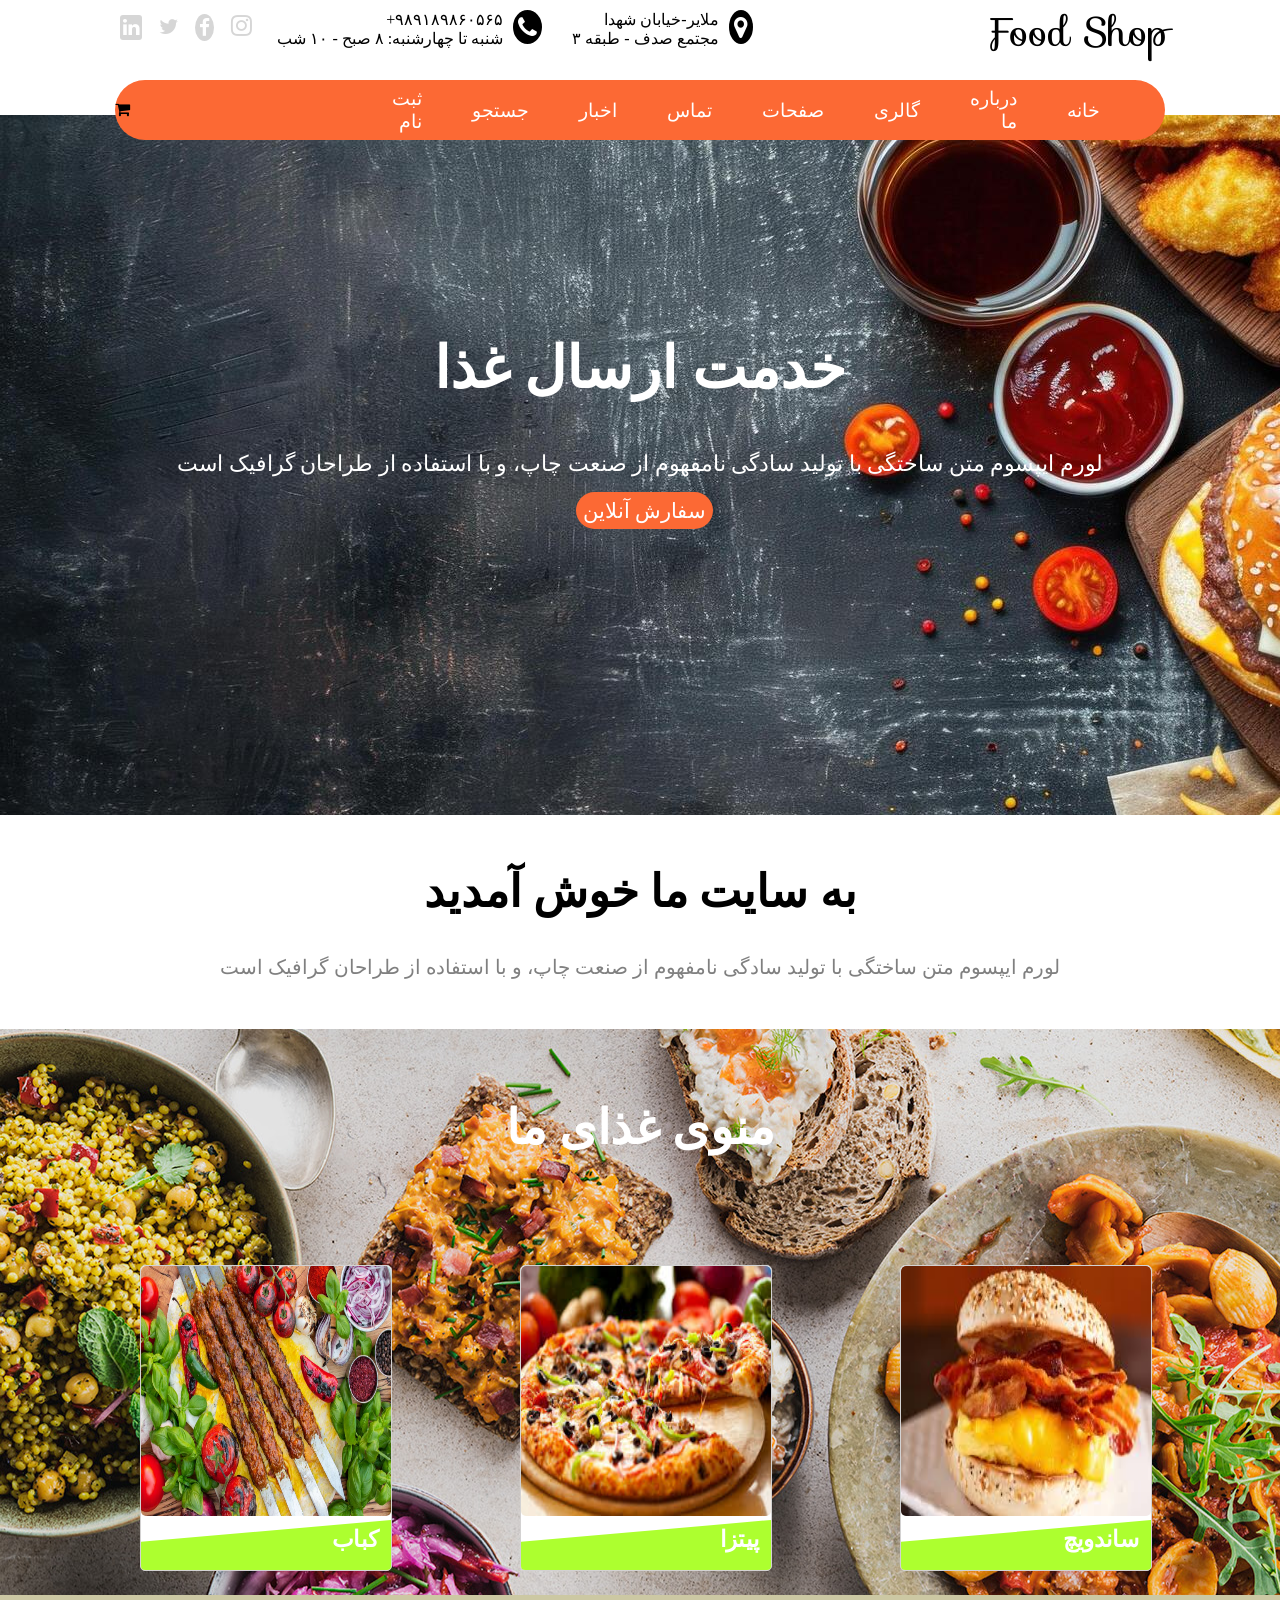
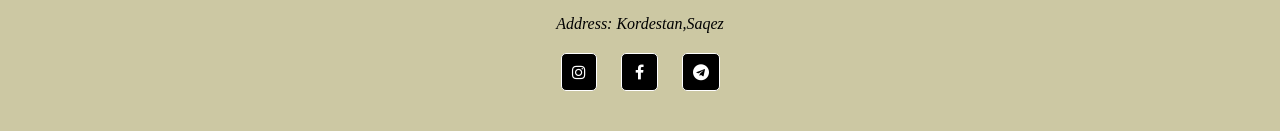
<file: exercise7/index.html>
<!DOCTYPE html>
<html lang="fa">

<head>
    <meta charset="UTF-8">
    <meta http-equiv="X-UA-Compatible" content="IE=edge">
    <meta name="viewport" content="width=device-width, initial-scale=1.0">
    <meta name="description" content="This page is about cookies for healthy bodies">
    <meta name="keyword" content="cookie, snacks, bars, health, nutrition, protein, energy bar">
    <meta name="author" content="shadi kakeie">

    <!--add icon with two sizes-->
    <!-- <link rel="icon" href="images/icons/cicon32.png" sizes="32*32">
    <link rel="icon" href="images/icons/cicon64.png" sizes="64*64"> -->

    <link rel="stylesheet" href="pages/css/page.css">
    <link rel="stylesheet" href="https://cdnjs.cloudflare.com/ajax/libs/font-awesome/4.7.0/css/font-awesome.min.css">
    <link rel="stylesheet" href="https://fonts.googleapis.com/css?family=Sofia">
    <link rel="import" href="product.html">

    <title>Food Shop</title>
</head>

<body onscroll="fixmenu()">
    <header>
        <!-- top menu -->
        <div class="container-fluid">
            <div class="social">
                <span>
                    <i class="fa fa-linkedin"></i>
                    <i class="fa fa-twitter"></i>
                    <i class="fa fa-facebook"></i>
                    <i class="fa fa-instagram"></i>
                </span>
            </div>

            <div class="info-middle">
                <div class="phone" dir="rtl">
                    <div><i class="fa fa-phone"></i></div>
                    <div>
                        ۹۸۹۱۸۹۸۶۰۵۶۵+ <br />
                        شنبه تا چهارشنبه: ۸ صبح - ۱۰ شب
                    </div>

                </div>
                <div class="add-info" dir="rtl">
                    <div><i class="fa fa-map-marker"></i></div>
                    <div>ملایر-خیابان شهدا <br />
                        مجتمع صدف - طبقه ۳</div>
                </div>
            </div>

            <div class="logo">
                <a href="../html/index.html">Food Shop</a>
            </div>

        </div>
        <!-- end top menu -->

    </header>
    <!-- navbar menu -->
     
    <div class="menu" dir="rtl" id="menu">
        <div class="right-items">
            <nav class="item-nav">
                <ul>
                    <li><a href="#" class="nav-hover">خانه</a></li>
                    <li><a href="#" class="nav-hover">درباره ما</a></li>
                    <li><a href="food.html" class="nav-hover">گالری</a></li>
                    <li><a href="#" class="nav-hover">صفحات</a></li>
                    <li><a href="#" class="nav-hover">تماس</a></li>
                    <li><a href="#" class="nav-hover">اخبار</a></li>
                    <li><a href="search.html" class="nav-hover">جستجو</a></li>
                    <li><a href="register.html" class="nav-hover">ثبت نام</a></li>
                </ul>
            </nav>
        </div>
        <div class="shopping" dir="ltr">
            <i class="fa fa-shopping-cart"></i>
        </div>
    </div>
    <!-- end navbar menu -->
    <section class="main">

        <div class="banner">
            <!--start div up on image-->
            <div class="onImage">
                <h1>خدمت ارسال غذا</h1>
                <p>لورم ایپسوم متن ساختگی با تولید سادگی نامفهوم از صنعت چاپ، و با استفاده از طراحان گرافیک است</p>
                <a href="pages/html/foodlist.html" class="btn">سفارش آنلاین</a>
            </div>
            <!--End div up on image-->
        </div>
    </section>

    <section class="welcome">
        <h2>به سایت ما خوش آمدید</h2>
        <p>لورم ایپسوم متن ساختگی با تولید سادگی نامفهوم از صنعت چاپ، و با استفاده از طراحان گرافیک است</p>
    </section>
    <section class="products" dir="rtl">
        <div class="discount-products">
            <h2>منوی غذای ما</h2>
        </div>
        <div class="food-products" id="food-products">
        </div>

    </section>

    <!-- footer -->
    <footer>
        <address>
            Address: Kordestan,Saqez
        </address>
        <span>
            <i class="fa fa-instagram"></i>
            <i class="fa fa-facebook"></i>
            <i class="fa fa-telegram"></i>
        </span>
    </footer>
    <!-- end footer -->
    <script src="pages/js/page.js"></script>
</body>

</html>
</file>
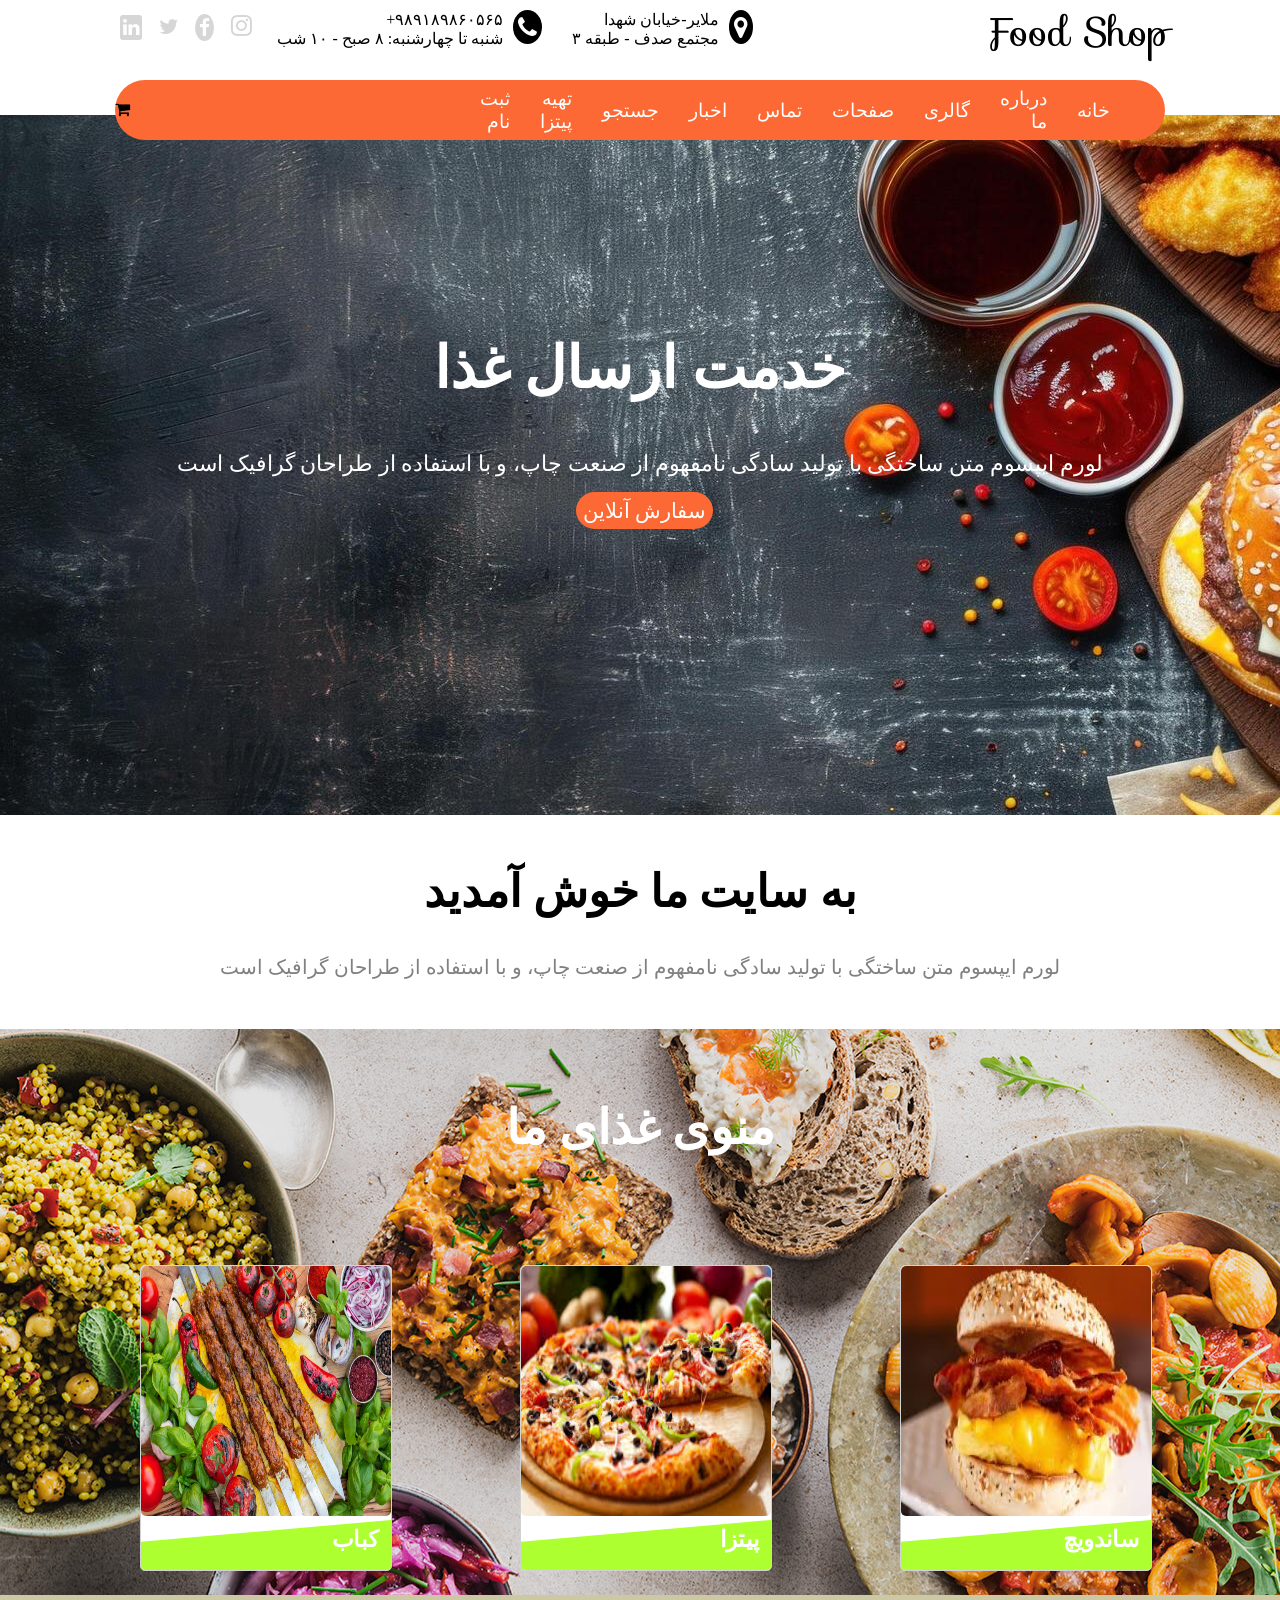
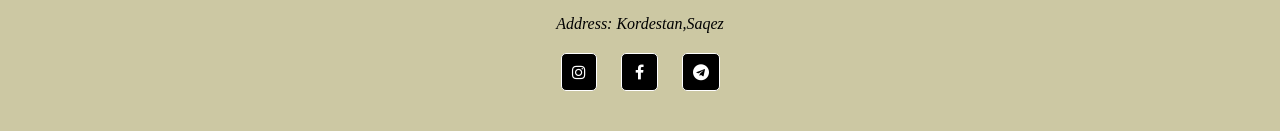
<file: exercise8/index.html>
<!DOCTYPE html>
<html lang="fa">

<head>
    <meta charset="UTF-8">
    <meta http-equiv="X-UA-Compatible" content="IE=edge">
    <meta name="viewport" content="width=device-width, initial-scale=1.0">
    <meta name="description" content="This page is about cookies for healthy bodies">
    <meta name="keyword" content="cookie, snacks, bars, health, nutrition, protein, energy bar">
    <meta name="author" content="shadi kakeie">

    <!--add icon with two sizes-->
    <!-- <link rel="icon" href="images/icons/cicon32.png" sizes="32*32">
    <link rel="icon" href="images/icons/cicon64.png" sizes="64*64"> -->

    <link rel="stylesheet" href="pages/css/page.css">
    <link rel="stylesheet" href="https://cdnjs.cloudflare.com/ajax/libs/font-awesome/4.7.0/css/font-awesome.min.css">
    <link rel="stylesheet" href="https://fonts.googleapis.com/css?family=Sofia">
    <link rel="import" href="product.html">

    <title>Food Shop</title>
</head>

<body onscroll="fixmenu()">
    <header>
        <!-- top menu -->
        <div class="container-fluid">
            <div class="social">
                <span>
                    <i class="fa fa-linkedin"></i>
                    <i class="fa fa-twitter"></i>
                    <i class="fa fa-facebook"></i>
                    <i class="fa fa-instagram"></i>
                </span>
            </div>

            <div class="info-middle">
                <div class="phone" dir="rtl">
                    <div><i class="fa fa-phone"></i></div>
                    <div>
                        ۹۸۹۱۸۹۸۶۰۵۶۵+ <br />
                        شنبه تا چهارشنبه: ۸ صبح - ۱۰ شب
                    </div>

                </div>
                <div class="add-info" dir="rtl">
                    <div><i class="fa fa-map-marker"></i></div>
                    <div>ملایر-خیابان شهدا <br />
                        مجتمع صدف - طبقه ۳</div>
                </div>
            </div>

            <div class="logo">
                <a href="../html/index.html">Food Shop</a>
            </div>

        </div>
        <!-- end top menu -->

    </header>
    <!-- navbar menu -->
     
    <div class="menu" dir="rtl" id="menu">
        <div class="right-items">
            <nav class="item-nav">
                <ul>
                    <li><a href="#" class="nav-hover">خانه</a></li>
                    <li><a href="#" class="nav-hover">درباره ما</a></li>
                    <li><a href="food.html" class="nav-hover">گالری</a></li>
                    <li><a href="#" class="nav-hover">صفحات</a></li>
                    <li><a href="#" class="nav-hover">تماس</a></li>
                    <li><a href="#" class="nav-hover">اخبار</a></li>
                    <li><a href="search.html" class="nav-hover">جستجو</a></li>
                    <li><a href="createp.html" class="nav-hover">تهیه پیتزا</a></li>
                    <li><a href="register.html" class="nav-hover">ثبت نام</a></li>
                </ul>
            </nav>
        </div>
        <div class="shopping" dir="ltr">
            <i class="fa fa-shopping-cart"></i>
        </div>
    </div>
    <!-- end navbar menu -->
    <section class="main">

        <div class="banner">
            <!--start div up on image-->
            <div class="onImage">
                <h1>خدمت ارسال غذا</h1>
                <p>لورم ایپسوم متن ساختگی با تولید سادگی نامفهوم از صنعت چاپ، و با استفاده از طراحان گرافیک است</p>
                <a href="pages/html/foodlist.html" class="btn">سفارش آنلاین</a>
            </div>
            <!--End div up on image-->
        </div>
    </section>

    <section class="welcome">
        <h2>به سایت ما خوش آمدید</h2>
        <p>لورم ایپسوم متن ساختگی با تولید سادگی نامفهوم از صنعت چاپ، و با استفاده از طراحان گرافیک است</p>
    </section>
    <section class="products" dir="rtl">
        <div class="discount-products">
            <h2>منوی غذای ما</h2>
        </div>
        <div class="food-products" id="food-products">
        </div>

    </section>

    <!-- footer -->
    <footer>
        <address>
            Address: Kordestan,Saqez
        </address>
        <span>
            <i class="fa fa-instagram"></i>
            <i class="fa fa-facebook"></i>
            <i class="fa fa-telegram"></i>
        </span>
    </footer>
    <!-- end footer -->
    <script src="pages/js/page.js"></script>
</body>

</html>
</file>
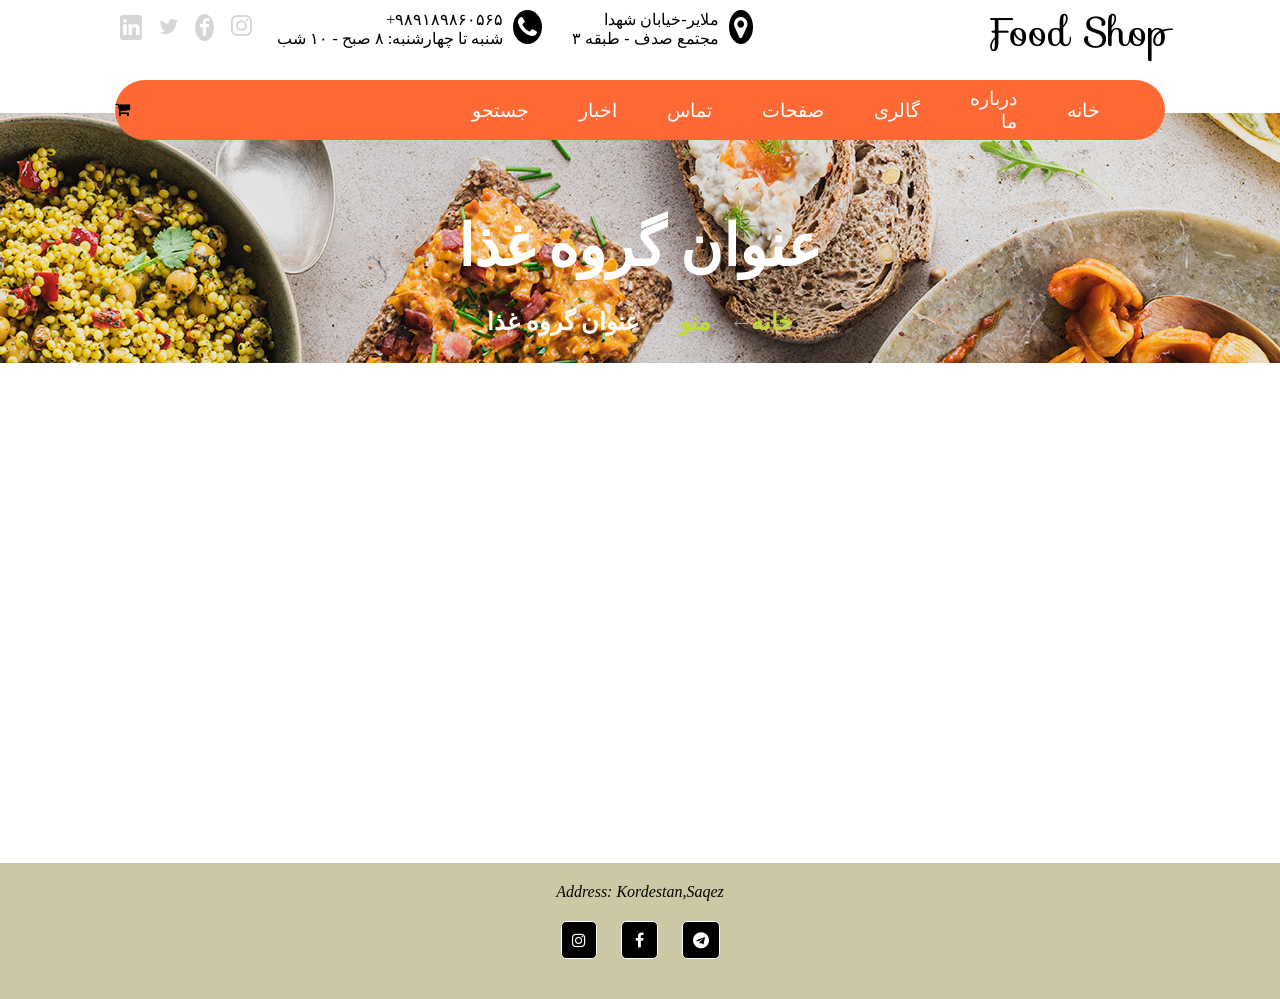
<file: exercise7/food.html>
<!DOCTYPE html>
<html lang="fa">

<head>
    <meta charset="UTF-8">
    <meta http-equiv="X-UA-Compatible" content="IE=edge">
    <meta name="viewport" content="width=device-width, initial-scale=1.0">
    <meta name="description" content="This page is about cookies for healthy bodies">
    <meta name="keyword" content="cookie, snacks, bars, health, nutrition, protein, energy bar">
    <meta name="author" content="shadi kakeie">

    <!--add icon with two sizes-->
    <!-- <link rel="icon" href="images/icons/cicon32.png" sizes="32*32">
    <link rel="icon" href="images/icons/cicon64.png" sizes="64*64"> -->

    <link rel="stylesheet" href="pages/css/page.css">
    <link rel="stylesheet" href="https://cdnjs.cloudflare.com/ajax/libs/font-awesome/4.7.0/css/font-awesome.min.css">
    <link rel="stylesheet" href="https://fonts.googleapis.com/css?family=Sofia">
    <link rel="import" href="food.html">

    <title>Food Shop</title>
</head>

<body onscroll="fixmenu()">

    <header>
        <!-- top menu -->
        <div class="container-fluid">
            <div class="social">
                <span>
                    <i class="fa fa-linkedin"></i>
                    <i class="fa fa-twitter"></i>
                    <i class="fa fa-facebook"></i>
                    <i class="fa fa-instagram"></i>
                </span>
            </div>

            <div class="info-middle">
                <div class="phone" dir="rtl">
                    <div><i class="fa fa-phone"></i></div>
                    <div>
                        ۹۸۹۱۸۹۸۶۰۵۶۵+ <br />
                        شنبه تا چهارشنبه: ۸ صبح - ۱۰ شب
                    </div>

                </div>
                <div class="add-info" dir="rtl">
                    <div><i class="fa fa-map-marker"></i></div>
                    <div>ملایر-خیابان شهدا <br />
                        مجتمع صدف - طبقه ۳</div>
                </div>
            </div>

            <div class="logo">
                <a href="../html/index.html">Food Shop</a>
            </div>

        </div>
        <!-- end top menu -->

    </header>
    <!-- navbar menu -->
    <div class="menu" dir="rtl" id="menu">
        <div class="right-items">
            <nav class="item-nav">
                <ul>
                    <li><a href="index.html" class="nav-hover">خانه</a></li>
                    <li><a href="#" class="nav-hover">درباره ما</a></li>
                    <li><a href="#" class="nav-hover">گالری</a></li>
                    <li><a href="#" class="nav-hover">صفحات</a></li>
                    <li><a href="#" class="nav-hover">تماس</a></li>
                    <li><a href="#" class="nav-hover">اخبار</a></li>
                    <li><a href="search.html" class="nav-hover">جستجو</a></li>
                </ul>
            </nav>
        </div>
        <div class="shopping" dir="ltr">
            <span id="nums-cart"></span>
            <i class="fa fa-shopping-cart" id="shop-cart"></i>
        </div>
    </div>
    <!-- end navbar menu -->
    <section class="product-main">

        <div class="food-banner" id="food-banner" dir="rtl">
            <!--start div up on image-->
            <h1 class="food-group" id="food-group"> عنوان گروه غذا</h1>
            <ul class="breadcrumbs">
                <li>
                    <a href="index.html">خانه</a>
                </li>
                <li>
                    <a href="product.html">منو</a>
                </li>
                <li id="food_title2">
                    عنوان گروه غذا
                </li>
            </ul>

        </div>
    </section>
    <section id="content">
    </section>
    <!-- footer -->
    <footer>
        <address>
            Address: Kordestan,Saqez
        </address>
        <span>
            <i class="fa fa-instagram"></i>
            <i class="fa fa-facebook"></i>
            <i class="fa fa-telegram"></i>
        </span>
    </footer>
    <!-- end footer -->
    <script src="pages/js/page3.js"></script>
</body>

</html>
</file>
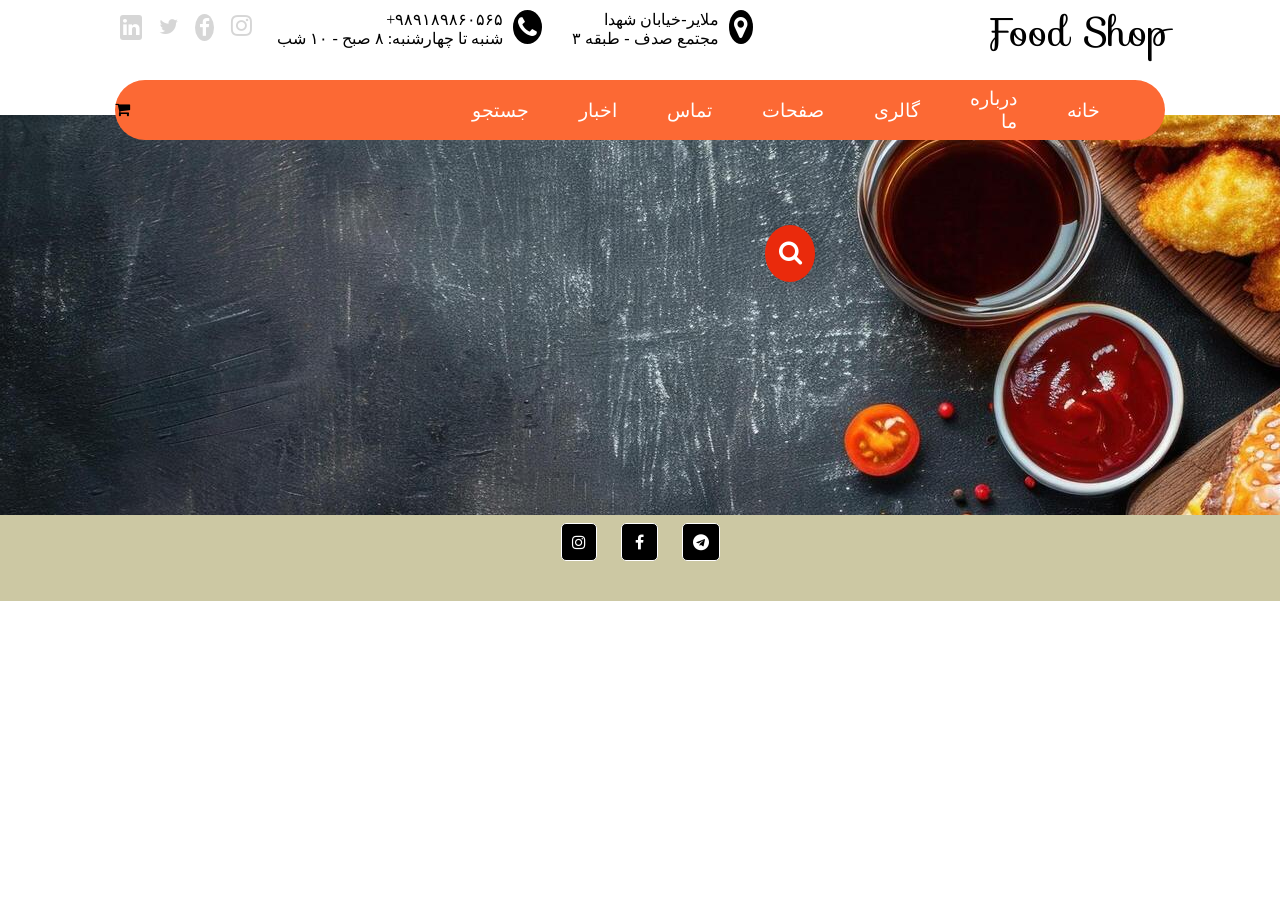
<file: exercise7/search.html>
<!DOCTYPE html>
<html lang="fa">

<head>
    <meta charset="UTF-8">
    <meta http-equiv="X-UA-Compatible" content="IE=edge">
    <meta name="viewport" content="width=device-width, initial-scale=1.0">
    <meta name="description" content="This page is about cookies for healthy bodies">
    <meta name="keyword" content="cookie, snacks, bars, health, nutrition, protein, energy bar">
    <meta name="author" content="shadi kakeie">

    <!--add icon with two sizes-->
    <!-- <link rel="icon" href="images/icons/cicon32.png" sizes="32*32">
    <link rel="icon" href="images/icons/cicon64.png" sizes="64*64"> -->

    <link rel="stylesheet" href="pages/css/page.css">
    <link rel="stylesheet" href="https://cdnjs.cloudflare.com/ajax/libs/font-awesome/4.7.0/css/font-awesome.min.css">
    <link rel="stylesheet" href="https://fonts.googleapis.com/css?family=Sofia">
    <link rel="import" href="index.html">

    <title>Food Shop</title>
</head>

<body onscroll="fixmenu()">
    <header>
        <!-- top menu -->
        <div class="container-fluid">
            <div class="social">
                <span>
                    <i class="fa fa-linkedin"></i>
                    <i class="fa fa-twitter"></i>
                    <i class="fa fa-facebook"></i>
                    <i class="fa fa-instagram"></i>
                </span>
            </div>

            <div class="info-middle">
                <div class="phone" dir="rtl">
                    <div><i class="fa fa-phone"></i></div>
                    <div>
                        ۹۸۹۱۸۹۸۶۰۵۶۵+ <br />
                        شنبه تا چهارشنبه: ۸ صبح - ۱۰ شب
                    </div>

                </div>
                <div class="add-info" dir="rtl">
                    <div><i class="fa fa-map-marker"></i></div>
                    <div>ملایر-خیابان شهدا <br />
                        مجتمع صدف - طبقه ۳</div>
                </div>
            </div>

            <div class="logo">
                <a href="../html/index.html">Food Shop</a>
            </div>

        </div>
        <!-- end top menu -->

    </header>
    <!-- navbar menu -->
    <div class="menu" dir="rtl" id="menu">
        <div class="right-items">
            <nav class="item-nav">
                <ul>
                    <li><a href="index.html" class="nav-hover">خانه</a></li>
                    <li><a href="#" class="nav-hover">درباره ما</a></li>
                    <li><a href="food.html" class="nav-hover">گالری</a></li>
                    <li><a href="#" class="nav-hover">صفحات</a></li>
                    <li><a href="#" class="nav-hover">تماس</a></li>
                    <li><a href="#" class="nav-hover">اخبار</a></li>
                    <li><a href="search.html" class="nav-hover">جستجو</a></li>
                </ul>
            </nav>
        </div>
        <div class="shopping" dir="ltr">
            <i class="fa fa-shopping-cart"></i>
        </div>
    </div>
    <!-- end navbar menu -->
    <section class="main-search" id="main-search1">

        <div class="search">
            <!-- <form action="#" id="form-1"> -->
                <input type="text" placeholder="غذای خود را جستجو کنید..." id="search-text">
            <!-- </form> -->

            <i class="fa fa-search" id="search1"></i>
            <i class="fa fa-times" id="search-del"></i>
        </div>

        <div class="search-result" id="search-res">
            <table id="search-table">
                <th id="search-sub" colspan="4">نتیجه جستجوی شما:</th>
                <tr>
                    <td id="search-pic"></td>
                    <td id="search-title"></td>
                    <td id="search-size"></td>
                    <td id="search-price"></td>
                </tr>
            </table>
        </div>
    </section>

    <!-- footer -->
    <footer>
        <address>
            Address: Kordestan,Saqez
        </address>
        <span>
            <i class="fa fa-instagram"></i>
            <i class="fa fa-facebook"></i>
            <i class="fa fa-telegram"></i>
        </span>
    </footer>
    <!-- end footer -->
    <script src="pages/js/page5.js"></script>
</body>

</html>
</file>
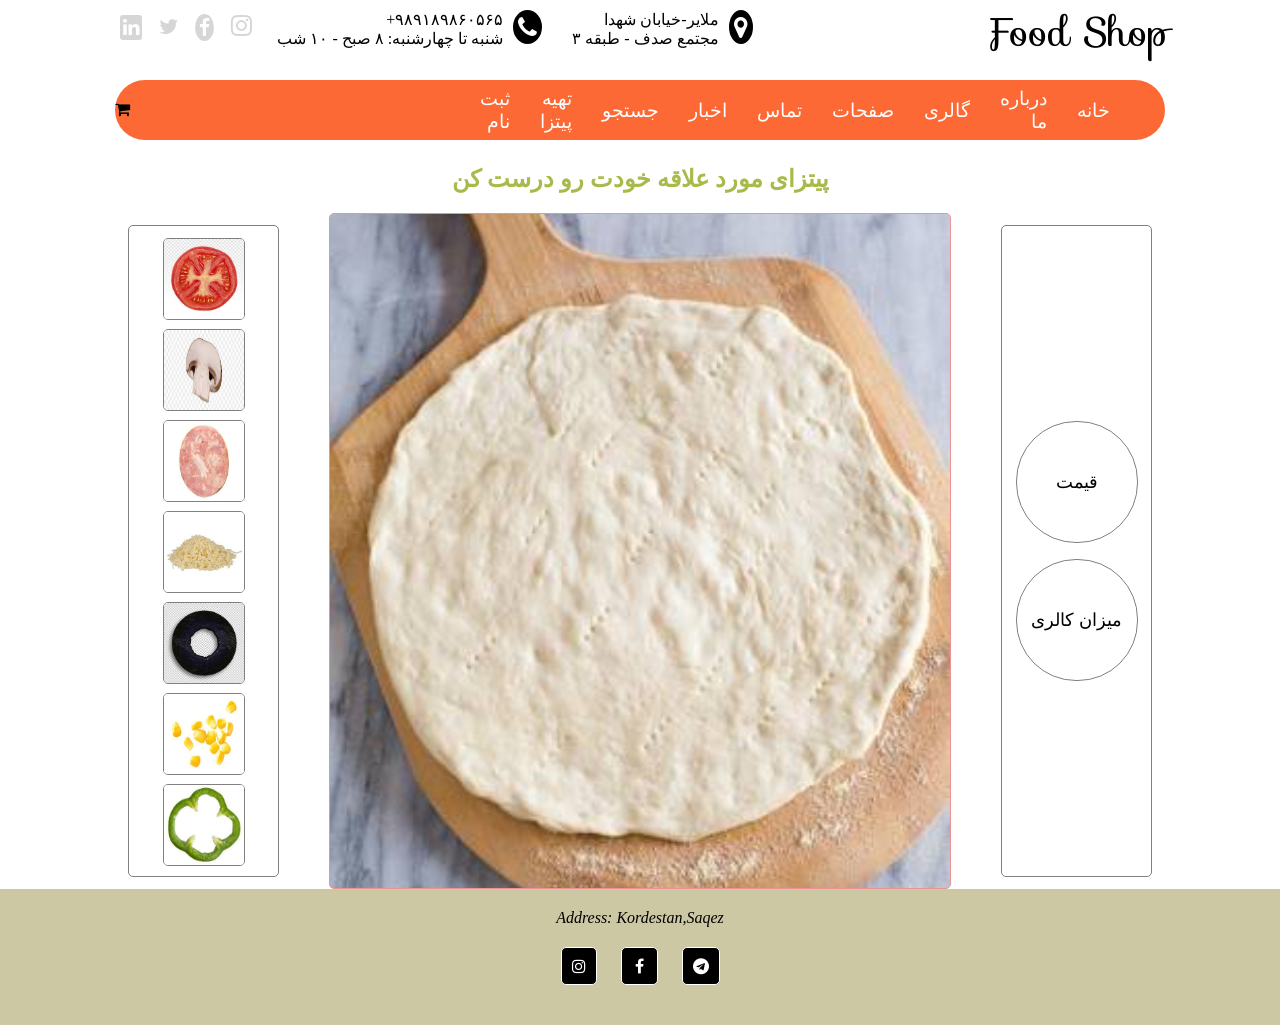
<file: exercise8/createp.html>
<!DOCTYPE html>
<html lang="fa">

<head>
    <meta charset="UTF-8">
    <meta http-equiv="X-UA-Compatible" content="IE=edge">
    <meta name="viewport" content="width=device-width, initial-scale=1.0">
    <meta name="description" content="This page is about cookies for healthy bodies">
    <meta name="keyword" content="cookie, snacks, bars, health, nutrition, protein, energy bar">
    <meta name="author" content="shadi kakeie">

    <!--add icon with two sizes-->
    <!-- <link rel="icon" href="images/icons/cicon32.png" sizes="32*32">
    <link rel="icon" href="images/icons/cicon64.png" sizes="64*64"> -->

    <link rel="stylesheet" href="pages/css/page.css">
    <link rel="stylesheet" href="https://cdnjs.cloudflare.com/ajax/libs/font-awesome/4.7.0/css/font-awesome.min.css">
    <link rel="stylesheet" href="https://fonts.googleapis.com/css?family=Sofia">
    <link rel="import" href="product.html">

    <title>Food Shop</title>
</head>

<body onscroll="fixmenu()">
    <header>
        <!-- top menu -->
        <div class="container-fluid">
            <div class="social">
                <span>
                    <i class="fa fa-linkedin"></i>
                    <i class="fa fa-twitter"></i>
                    <i class="fa fa-facebook"></i>
                    <i class="fa fa-instagram"></i>
                </span>
            </div>

            <div class="info-middle">
                <div class="phone" dir="rtl">
                    <div><i class="fa fa-phone"></i></div>
                    <div>
                        ۹۸۹۱۸۹۸۶۰۵۶۵+ <br />
                        شنبه تا چهارشنبه: ۸ صبح - ۱۰ شب
                    </div>

                </div>
                <div class="add-info" dir="rtl">
                    <div><i class="fa fa-map-marker"></i></div>
                    <div>ملایر-خیابان شهدا <br />
                        مجتمع صدف - طبقه ۳</div>
                </div>
            </div>

            <div class="logo">
                <a href="../html/index.html">Food Shop</a>
            </div>

        </div>
        <!-- end top menu -->

    </header>
    <!-- navbar menu -->

    <div class="menu" dir="rtl" id="menu">
        <div class="right-items">
            <nav class="item-nav">
                <ul>
                    <li><a href="#" class="nav-hover">خانه</a></li>
                    <li><a href="#" class="nav-hover">درباره ما</a></li>
                    <li><a href="food.html" class="nav-hover">گالری</a></li>
                    <li><a href="#" class="nav-hover">صفحات</a></li>
                    <li><a href="#" class="nav-hover">تماس</a></li>
                    <li><a href="#" class="nav-hover">اخبار</a></li>
                    <li><a href="search.html" class="nav-hover">جستجو</a></li>
                    <li><a href="createp.html" class="nav-hover">تهیه پیتزا</a></li>
                    <li><a href="register.html" class="nav-hover">ثبت نام</a></li>
                </ul>
            </nav>
        </div>
        <div class="shopping" dir="ltr">
            <i class="fa fa-shopping-cart"></i>
        </div>
    </div>
    <!-- end navbar menu -->
    <section class="create-title">        
        <h1>پیتزای مورد علاقه خودت رو درست کن </h1>
    </section>

    <section class="create-div" id="create-div">
        <!-- <div class="side-div"></div>
        <div id="center-div"></div>
        <div class="side-div"></div> -->
    </section>

    <!-- footer -->
    <footer>
        <address>
            Address: Kordestan,Saqez
        </address>
        <span>
            <i class="fa fa-instagram"></i>
            <i class="fa fa-facebook"></i>
            <i class="fa fa-telegram"></i>
        </span>
    </footer>
    <!-- end footer -->
    <script src="pages/js/page7.js"></script>
</body>

</html>
</file>
<file: exercise7/pages/css/page.css>
body {
    margin: 0;
}

.main {
    background-image: url("../../images/banner/banner.jpg");
    height: 700px;
    margin-top: 50px;
}

.container-fluid {
    height: 45px;
    display: flex;
    justify-content: space-between;
    padding: 10px;
    top: 0;
    right: 0;
    left: 0;

}

.social .fa {
    font-size: 1.2rem;
    margin-left: 10px;
    padding: 3px;
    color: white;

}

.social {
    margin-left: 100px;
}

.social .fa-linkedin {
    background-color: rgb(214, 214, 214);
    border-radius: 3px;
}

.social .fa-twitter {
    color: rgb(214, 214, 214);
    background-color: none;
    font-size: 1.3rem;

}

.social .fa-facebook {
    border-radius: 50%;
    padding: 4px;
    background-color: rgb(214, 214, 214);

}

.social .fa-instagram {
    color: rgb(214, 214, 214);
    background-color: none;
    font-size: 1.5rem;

}

.info-middle {
    display: flex;
    justify-content: space-between;
    gap: 20px;
    margin-left: -200px;
}

.info-middle .fa {
    margin: 0px 10px;
    color: white;
    font-size: 1.5rem;
    background-color: black;
    border-radius: 50%;
    padding: 5px;
}

.phone,
.add-info {
    display: flex;
    ;
}

.logo {
    display: inline-block;
    margin-top: -10px;
    margin-right: 100px;
}

.logo a {
    font-family: "Sofia", sans-serif;
    text-decoration: none;
    font-size: 2.5rem;
    color: black;
}

.breadcrumbs {
    display: -webkit-box;
    display: -ms-flexbox;
    display: flex;
    -webkit-box-pack: center;
    -ms-flex-pack: center;
    justify-content: center;
    -webkit-box-align: center;
    -ms-flex-align: center;
    align-items: center;

}

.breadcrumbs li {
    margin-left: 40px;
    color: #fff;
    list-style: none;
    font-size: 1.5rem;
    font-weight: bolder;
    margin-top: -20px;

}

.breadcrumbs li a {
    text-decoration: none;
    color: #bfdb39;
    position: relative;
}

.breadcrumbs li a::after {
    content: "\2190";
    position: absolute;
    right: 40px;
    top: 53%;
    left: 9px;
    display: inline-block;
    color: rgba(255, 255, 255, 0.5);
    transform: translateY(-50%);
}

.menu {
    display: flex;
    width: 82%;
    height: 60px;
    margin: 80px auto;
    background-color: rgb(252, 105, 52);
    border-radius: 50px;
    align-items: center;
    top: 0;
    right: 0;
    left: 0;
    position: fixed;
    z-index: 1;

}

.newMenu {
    transition: all 0.2s;
    width: 100%;
    margin: 0 auto;
    border-radius: 0;
}

.shopping {
    width: 400px;
    text-align: left;

}

.shopping .fa {
    color: black;
}

.item-nav ul {
    display: flex;
    height: 60px;
    align-items: center;
}

.right-items {
    justify-content: right;
    align-items: center;
}

.item-nav ul li {
    margin: 0px 25px;
    list-style: none;
}

.item-nav ul li a {
    text-decoration: none;
    font-size: 1.2rem;
    color: white;
}

.item-nav ul li a:hover {
    background-color: #c86934;
    padding: 7px;
}

.btn {
    border-radius: 50px;
    color: white;
    background-color: rgb(252, 105, 52);
    padding: 7px;
    font-size: 1.3rem;
    margin-left: 45%;
    text-decoration: none;

}

.onImage h1 {
    color: white;
    text-align: center;
    font-size: 3.6rem;
    padding-top: 220px;
}

.welcome {
    margin: 50px 0;

}

.welcome h2 {
    text-align: center;
    font-size: 45px;

}

.welcome p {
    margin: 0;
    padding: 0;
    color: gray;
    font-size: 20px;
    text-align: center;
}

.products {
    background-image: url("../../images/banner/banner3.jpg");
}

.products h2 {
    padding: 70px 0;
    color: white;
    text-align: center;
    font-size: 3rem;
    font-weight: 800;
}


.products .product {
    display: inline-block;
    border: 1px solid rgb(211, 210, 210);
    border-radius: 5px;
    margin-right: 10%
}

.products .product img {

    width: 250px;
    height: 250px;
    border-radius: 5px;
}

.product {
    background-color: white;
    margin-bottom: 20px;
    overflow: hidden;
}

.title {
    color: white;
    padding-right: 10px;
    padding-top: 5px;
    margin: 0;
    height: 45px;
    transform: rotate(5deg) scale(1.1);
    transform-origin: top right;
    transition: all 0.5s;
    cursor: pointer;

}

.under-img {
    background-color: greenyellow;
    transition: all 0.5s;
    transform: rotate(-5deg) scale(1.1);
    transform-origin: top right;


}

.onImage p {
    color: white;
    text-align: center;
    font-size: 1.4rem;
}

.food-products {
    overflow: auto;
}

.link {
    text-decoration: none;
    color: white;
}

.product-main {
    background-image: url("../../images/banner/banner4.jpg");
}

.food-group {

    color: white;
    text-align: center;
    font-size: 3.6rem;
    padding-top: 100px;

}

.food-list {
    border: 1px solid gray;
    border-radius: 7px;
    margin: 0 20px;
    margin-top: 20px;
    display: grid;
    grid-template-columns: repeat(2, 1fr);

}

.lists {
    margin: 30px 40px;
    border: 1px solid gray;
    border-radius: 8px;
    width: 500px;
    color: white;
    box-shadow: 5px 5px 5px white;
    background-color: rgba(57, 56, 57, 0.7);
    display: grid;
    grid-template-columns: repeat(2, 1fr);
    grid-template-rows: repeat(2, 1fr);
    padding: 10px;
    height: 90px;

}

#name {
    font-size: 22px;
    padding-top: 15px;
    font-weight: bolder;
    color: rgb(6, 6, 49);
}

#price {
    font-size: 20px;
    text-align: left;
}

#gradient {
    font-size: 18px;
    grid-column: 1/span 2;
    margin-top: -3px;
}

footer {
    background-color: rgb(204, 200, 163);
    color: black;
    text-align: center;
    padding: 20px 0;
}

footer .fa {
    margin: 20px 10px;
    border: 1px solid white;
    background-color: black;
    color: white;
    text-align: center;
    border-radius: 5px;
    padding: 10px;
}

footer .fa:hover {
    color: black;
    background-color: white;
    transition: 1s;
}

footer .fa-facebook {
    width: 15px;
}



.food-banner {
    background-image: url("../../images/banner/banner3.jpg");
    height: 250px;
    margin-top: 45px;
}

#content {
    height: 500px;
}

.div-out {
    height: 450px;
    display: flex;
    margin-top: 20px;


}

.div-right {
    width: 45%;
    margin-right: 20px;

}

.details {
    margin-left: 10px;
    width: 55%;
    color: #000;
    display: grid;
    grid-template-columns: repeat(2, 1fr);
    grid-template-rows: 50px 40px 10px 170px auto;
    padding: 10px;
    text-align: right;

}

#image-top {
    height: 70%;

}

#image-bottom {
    height: 30%;
}

#big-food {
    height: 100%;
}

#big-food img {
    margin-left: 24%;
    width: 300px;
    height: 315px;
    border-radius: 8px;
}

#div-foods {
    display: flex;
    justify-content: center;
    gap: 10px;
    height: 100%;
    margin-top: 10px;

}

.small-food {
    border: 1px solid rgb(168, 168, 168);
    border-radius: 8px;
    width: 85px;
    height: 85px;
}

.small-food img {
    border-radius: 8px;
    width: 100%;
    height: 100%;
}

.food-title {
    text-decoration: none;
}

#label-food {
    background-color: #e95d11;
    color: #fff;
    grid-column: 1/span 1;
    grid-row: 1/span 1;
    width: 65px;
    height: 30px;
    margin-left: 300px;
    text-align: center;
    padding: 5px;
    font-size: 20px;

}

#name-food {
    color: #000;
    font-size: 30px;
    font-weight: bolder;
    grid-column: 2/span 1;
    grid-row: 1/span 1;
    height: 40px;


}

#content-food {
    color: #000;
    font-size: 15px;
    grid-column: 2/span 1;
    grid-row: 2/span 1;
    height: 20px;
    margin-top: 2px;

}

#hr {
    grid-row: 3/span 1;
    grid-column: 1/ span 2;
    margin-top: 4px;
    border-top: 1px solid black;


}

#price-div {
    grid-column: 2/span 1;
    grid-row: 4/span1;
    height: max-content;
    display: flex;
    flex-direction: row-reverse;
    font-size: 20px;
    color: #e95d11;
    margin-top: 20px;

}

#primary-cost {
    width: 35%;
    display: flex;
    flex-direction: column;
    gap: 18px;

}

#new-cost {
    width: 35%;
    display: flex;
    flex-direction: column;
    gap: 18px;
}

#type-cost {
    width: 30%;
    display: flex;
    flex-direction: column;
    gap: 5px;
    color: #fff;
    direction: rtl;
}

#type-cost span {
    text-align: center;
    width: min-content;
    padding: 5px;
    border-radius: 50%;
    background-color: #e9a811;
    cursor: pointer;
}

ّ #bar1 p,
#bar2 p {
    margin-right: 9px;
}

.progress-bar {
    position: relative;
    color: #000000;
    width: 700px;
    height: 20px;
    border: 1px solid #000;
    border-radius: 9px;
    background-color: #fff;
    text-align: left;
    padding: 2px;
    margin-top: -15px;

}

#bar1 {
    grid-row: 5/span 1;
    grid-column: 1/span 2;

}

#bar2 {
    grid-row: 6/span 1;
    grid-column: 1/span 2;

}

.progress {
    position: absolute;
    top: 0;
    right: 0;
    left: 0;
    bottom: 0;
    background-color: #e9630f;
    height: 100%;
    border-radius: 9px;
    text-align: right;
    color: #fff;
    font-size: 15px;
}

#write-type {
    grid-row: 7/span 1;
    grid-column: 2/span 1;
    margin-top: 10px;
    margin-right: 18px;
    color: #e95d11;
    font-size: 18px;
}

#add-to-shop {
    grid-row: 8/span 1;
    grid-column: 1/span 1;
    background-color: #e9630f;
    height: 35px;
    width: 250px;
    margin-top: 20px;
    margin-left: 30px;
    color: #ffff;
    border: none;
    border-radius: 20px;
    font-size: 18px;
}

#plus-minus {
    display: flex;
    flex-direction: row;
    grid-row: 8/span 1;
    grid-column: 2/span 1;
    width: 160px;
    height: 30px;
    margin-top: 20px;
    margin-left: 100px;
    border: 1px solid #000;
    border-radius: 20px;
    color: #000;
    align-items: center;

}

#plus,
#minus,
#nums {
    height: 20px;
    width: 47px;
    border: none;
    margin-left: 5px;
    background-color: #fff;
}

#nums {
    margin-left: 0;
    text-align: center;
}

.hrr {
    width: 85%;
    margin-left: 160px;
}

#div-up {
    display: flex;
    flex-direction: row-reverse;
    margin-top: 100px;
    margin-right: 60px;
    margin-left: 170px;
    justify-content: space-between;
}

#span-left {
    text-decoration: none;
    font-size: 18px;
    margin-top: 7px;
}

#span-right {
    font-size: 25px;
    font-weight: bolder;
}

#div-1 {
    display: flex;
    flex-direction: column;
    direction: rtl;
}

.div-cart {
    display: flex;
    justify-content: space-around;
    margin-left: 200px;

}

#span-name,
#span-cost,
#span-count,
#span-sum,
#span-del {
    margin-top: 40px;
    font-size: 22px;
    margin-right: 20px;

}

#span-cost,
#span-count,
#span-sum,
#span-del {
    margin-right: 100px;
}

.span-image {
    width: 70px;
    height: 70px;
    margin-right: 20px;
    margin-top: 20px;
    border-radius: 7px;
}

#span-del {
    color: red;

}

#plus-minus1 {
    display: flex;
    flex-direction: row;
    grid-row: 8/span 1;
    grid-column: 2/span 1;
    width: 80px;
    height: 30px;
    margin-top: 40px;
    margin-right: 80px;
    border: 1px solid #000;
    border-radius: 20px;
    color: #000;
    align-items: center;

}

#plus1,
#minus1,
#nums1 {
    height: 20px;
    width: 18px;
    border: none;
    margin-right: 5px;
    background-color: #fff;
}

#nums1 {
    margin-left: 0;
    text-align: center;
}

#div-2 {
    justify-content: left;
    margin-top: 30px;
    margin-bottom: 50px;
}

#total-span {
    font-size: 25px;
}

#total-price {
    margin-left: 150px;
    margin-right: 10px;
    font-size: 25px;
}

.main-search {
    background-image: url("../../images/banner/banner.jpg");
    height: 400px;
    width: 100%;
    top: 50px;
    position: relative;

}

.search {
    position: absolute;
    display: flex;
    top: 40%;
    left: 50%;
    margin: -50px 0 0 -150px;
}

#search-del {
    visibility: hidden;
    color: red;
    text-align: center;
    font-size: 25px;
    padding-top: 15px;
    margin-left: 5px;
}

#search1 {
    background-color: #ea2a0c;
    color: #fff;
    border-radius: 100%;
    width: 50px;
    margin-left: -35px;
    text-align: center;
    font-size: 25px;
    padding-top: 15px;

}

#search-text {
    direction: rtl;
    padding: 15px;
    padding-right: 38px;
    font-size: 20px;
    border-radius: 25px;
    visibility: hidden;

}

.search-result {
    position: absolute;
    width: 90%;
    margin: 0 60px;
    margin-top: 250px;
    display: flex;
    flex-direction: column-reverse;
}

#search-res {
    visibility: hidden;
}

#search-sub {
    direction: rtl;
    text-align: right;
    padding: 5px;
}

#search-table {
    border: 1px solid white;
    border-radius: 5px;
    background-color: rgba(255, 255, 255, 0.5);
    padding: 5px;
    direction: rtl;
    font-size: 25px;

}

#search-title,
#search-size {
    padding-right: 100px;
}

.searchImg {
    width: 80px;
    height: 80px;
    border-radius: 8px;

}

.new-div {
    visibility: hidden;
    text-align: center;
    font-size: 35px;
    border: 1px solid white;
    border-radius: 5px;
    background-color: rgba(255, 255, 255, 0.5);
    margin-top: 50px;
    position: absolute;
    width: 90%;
    height: 100px;
    margin: 0 60px;
    margin-top: 250px;
    padding-top: 30px;

}

#form1 {
    display: block;
    position: relative;
    width: 350px;
    height: 350px;
    background-color: #9b4c4c;
    top: 25%;
    left: 40%;
    border-radius: 5px;
    /* For browsers that do not support gradients */
    background-color: rgba(207, 207, 207, 0);
    background-image: linear-gradient(to top, rgba(201, 201, 201, 0.8), rgba(255, 255, 255, 0));
    visibility: hidden;


}

#form-register {
    display: block;
    direction: rtl;
    position: absolute;
    width: 85%;
    margin: 0 15px;
    height: 300px;
    padding: 10px;
    border: 1px solid rgb(225, 225, 225);
    border-radius: 7px;
    background-color: #fff;
    font-size: 18px;

}

#form-register header {
    margin-bottom: 8px;
    font-size: 20px;
    font-weight: bolder;
}

#form-register label {
    display: inline-block;
    margin-top: 8px;
    /* margin-right: 5px; */

}

#form-register input[type=text],
input[type=tel] {
    display: block;
    margin-bottom: 6px;
    margin-top: 2px;
    width: 95%;
    border: 1px solid #ccc;
    border-radius: 7px;
    height: 25px;
    margin-right: 5px;

}

#form-register input[type=submit] {
    margin-top: 8px;
    margin-right: 5px;
    background-color: #e9e9e9;
    width: 96%;
    height: 30px;
    border-radius: 7px;
    border: 1px solid grey;
    font-size: 18px;

}

#open-close {
    border-radius: 20px;
    width: 40px;
    height: 40px;
    background-color: red;
    position: absolute;
    top: 86%;
    left: 45%;
    border: none;
    color: #fff;
    font-size: 18px;
    visibility: visible;

}

#span-error {
    position: absolute;
    color: #ea2a0c;
    top: 290px;
    left: 170px;
    right: 25px;
    font-size: 13px;
    font-weight: bold;
    direction: rtl;

}

@media screen and (max-width: 400px) {
    .container-fluid {
        height: 25px;
        padding: 5px 2px;
    }

    .container-fluid h1 a {
        font-size: 1rem;
        margin-left: 30px;
    }

    .container-fluid .fa,
    .container-fluid .space {
        font-size: 0.8rem;
        margin: 3px;
    }

    .menu {
        margin-top: 20px;
    }

    .menu .item-nav {
        display: flex;
        margin-left: 0;
        align-items: center;
        padding-bottom: -20px;
    }

    .menu .item-nav ul li {
        margin: 0px 10px;
        list-style: none;
        margin-top: 2px;
        margin-bottom: -10px;
    }

    .menu .item-nav ul li a {
        font-size: 1.2rem;
        position: none;
        padding-bottom: 0;
    }



    .discounts {
        margin: 0;
        margin-top: -20px;
    }

    .discounts h2 {
        font-size: 1.2rem;
    }

    .discounts .discount-product {
        display: grid;
        grid-template-columns: repeat(2, 1fr);
        grid-template-rows: repeat(2, 1fr);
        margin-top: -15px;
        margin-left: 20px;
    }

    .discounts .product {
        width: 150px;
        height: 260px;
        margin: 0 10px;
        margin-bottom: 15px;
        padding-bottom: 10px;
    }

    .discounts .product:nth-of-type(4) {
        position: static;
    }

    .discounts .product img {
        width: 140px;
        height: 140px;
    }

    .discounts .product .under-img {
        display: block;
    }

    .discounts .product .under-img h3 {
        padding-left: 0px;
        font-size: 1rem;
    }

}
</file>
<file: exercise8/pages/css/page.css>
body {
    margin: 0;
}

.main {
    background-image: url("../../images/banner/banner.jpg");
    height: 700px;
    margin-top: 50px;
}

.container-fluid {
    height: 45px;
    display: flex;
    justify-content: space-between;
    padding: 10px;
    top: 0;
    right: 0;
    left: 0;

}

.social .fa {
    font-size: 1.2rem;
    margin-left: 10px;
    padding: 3px;
    color: white;

}

.social {
    margin-left: 100px;
}

.social .fa-linkedin {
    background-color: rgb(214, 214, 214);
    border-radius: 3px;
}

.social .fa-twitter {
    color: rgb(214, 214, 214);
    background-color: none;
    font-size: 1.3rem;

}

.social .fa-facebook {
    border-radius: 50%;
    padding: 4px;
    background-color: rgb(214, 214, 214);

}

.social .fa-instagram {
    color: rgb(214, 214, 214);
    background-color: none;
    font-size: 1.5rem;

}

.info-middle {
    display: flex;
    justify-content: space-between;
    gap: 20px;
    margin-left: -200px;
}

.info-middle .fa {
    margin: 0px 10px;
    color: white;
    font-size: 1.5rem;
    background-color: black;
    border-radius: 50%;
    padding: 5px;
}

.phone,
.add-info {
    display: flex;
    ;
}

.logo {
    display: inline-block;
    margin-top: -10px;
    margin-right: 100px;
}

.logo a {
    font-family: "Sofia", sans-serif;
    text-decoration: none;
    font-size: 2.5rem;
    color: black;
}

.breadcrumbs {
    display: -webkit-box;
    display: -ms-flexbox;
    display: flex;
    -webkit-box-pack: center;
    -ms-flex-pack: center;
    justify-content: center;
    -webkit-box-align: center;
    -ms-flex-align: center;
    align-items: center;

}

.breadcrumbs li {
    margin-left: 40px;
    color: #fff;
    list-style: none;
    font-size: 1.5rem;
    font-weight: bolder;
    margin-top: -20px;

}

.breadcrumbs li a {
    text-decoration: none;
    color: #bfdb39;
    position: relative;
}

.breadcrumbs li a::after {
    content: "\2190";
    position: absolute;
    right: 40px;
    top: 53%;
    left: 9px;
    display: inline-block;
    color: rgba(255, 255, 255, 0.5);
    transform: translateY(-50%);
}

.menu {
    display: flex;
    width: 82%;
    height: 60px;
    margin: 80px auto;
    background-color: rgb(252, 105, 52);
    border-radius: 50px;
    align-items: center;
    top: 0;
    right: 0;
    left: 0;
    position: fixed;
    z-index: 1;

}

.newMenu {
    transition: all 0.2s;
    width: 100%;
    margin: 0 auto;
    border-radius: 0;
}

.shopping {
    width: 400px;
    text-align: left;

}

.shopping .fa {
    color: black;
}

.item-nav ul {
    display: flex;
    height: 60px;
    align-items: center;
}

.right-items {
    justify-content: right;
    align-items: center;
}

.item-nav ul li {
    margin: 0px 15px;
    list-style: none;
}

.item-nav ul li a {
    text-decoration: none;
    font-size: 1.2rem;
    color: white;
}

.item-nav ul li a:hover {
    background-color: #c86934;
    padding: 7px;
}

.btn {
    border-radius: 50px;
    color: white;
    background-color: rgb(252, 105, 52);
    padding: 7px;
    font-size: 1.3rem;
    margin-left: 45%;
    text-decoration: none;

}

.onImage h1 {
    color: white;
    text-align: center;
    font-size: 3.6rem;
    padding-top: 220px;
}

.welcome {
    margin: 50px 0;

}

.welcome h2 {
    text-align: center;
    font-size: 45px;

}

.welcome p {
    margin: 0;
    padding: 0;
    color: gray;
    font-size: 20px;
    text-align: center;
}

.products {
    background-image: url("../../images/banner/banner3.jpg");
}

.products h2 {
    padding: 70px 0;
    color: white;
    text-align: center;
    font-size: 3rem;
    font-weight: 800;
}


.products .product {
    display: inline-block;
    border: 1px solid rgb(211, 210, 210);
    border-radius: 5px;
    margin-right: 10%
}

.products .product img {

    width: 250px;
    height: 250px;
    border-radius: 5px;
}

.product {
    background-color: white;
    margin-bottom: 20px;
    overflow: hidden;
}

.title {
    color: white;
    padding-right: 10px;
    padding-top: 5px;
    margin: 0;
    height: 45px;
    transform: rotate(5deg) scale(1.1);
    transform-origin: top right;
    transition: all 0.5s;
    cursor: pointer;

}

.under-img {
    background-color: greenyellow;
    transition: all 0.5s;
    transform: rotate(-5deg) scale(1.1);
    transform-origin: top right;


}

.onImage p {
    color: white;
    text-align: center;
    font-size: 1.4rem;
}

.food-products {
    overflow: auto;
}

.link {
    text-decoration: none;
    color: white;
}

.product-main {
    background-image: url("../../images/banner/banner4.jpg");
}

.food-group {

    color: white;
    text-align: center;
    font-size: 3.6rem;
    padding-top: 100px;

}

.food-list {
    border: 1px solid gray;
    border-radius: 7px;
    margin: 0 20px;
    margin-top: 20px;
    display: grid;
    grid-template-columns: repeat(2, 1fr);

}

.lists {
    margin: 30px 40px;
    border: 1px solid gray;
    border-radius: 8px;
    width: 500px;
    color: white;
    box-shadow: 5px 5px 5px white;
    background-color: rgba(57, 56, 57, 0.7);
    display: grid;
    grid-template-columns: repeat(2, 1fr);
    grid-template-rows: repeat(2, 1fr);
    padding: 10px;
    height: 90px;

}

#name {
    font-size: 22px;
    padding-top: 15px;
    font-weight: bolder;
    color: rgb(6, 6, 49);
}

#price {
    font-size: 20px;
    text-align: left;
}

#gradient {
    font-size: 18px;
    grid-column: 1/span 2;
    margin-top: -3px;
}

footer {
    background-color: rgb(204, 200, 163);
    color: black;
    text-align: center;
    padding: 20px 0;
}

footer .fa {
    margin: 20px 10px;
    border: 1px solid white;
    background-color: black;
    color: white;
    text-align: center;
    border-radius: 5px;
    padding: 10px;
}

footer .fa:hover {
    color: black;
    background-color: white;
    transition: 1s;
}

footer .fa-facebook {
    width: 15px;
}



.food-banner {
    background-image: url("../../images/banner/banner3.jpg");
    height: 250px;
    margin-top: 45px;
}

#content {
    height: 500px;
}

.div-out {
    height: 450px;
    display: flex;
    margin-top: 20px;


}

.div-right {
    width: 45%;
    margin-right: 20px;

}

.details {
    margin-left: 10px;
    width: 55%;
    color: #000;
    display: grid;
    grid-template-columns: repeat(2, 1fr);
    grid-template-rows: 50px 40px 10px 170px auto;
    padding: 10px;
    text-align: right;

}

#image-top {
    height: 70%;

}

#image-bottom {
    height: 30%;
}

#big-food {
    height: 100%;
}

#big-food img {
    margin-left: 24%;
    width: 300px;
    height: 315px;
    border-radius: 8px;
}

#div-foods {
    display: flex;
    justify-content: center;
    gap: 10px;
    height: 100%;
    margin-top: 10px;

}

.small-food {
    border: 1px solid rgb(168, 168, 168);
    border-radius: 8px;
    width: 85px;
    height: 85px;
}

.small-food img {
    border-radius: 8px;
    width: 100%;
    height: 100%;
}

.food-title {
    text-decoration: none;
}

#label-food {
    background-color: #e95d11;
    color: #fff;
    grid-column: 1/span 1;
    grid-row: 1/span 1;
    width: 65px;
    height: 30px;
    margin-left: 300px;
    text-align: center;
    padding: 5px;
    font-size: 20px;

}

#name-food {
    color: #000;
    font-size: 30px;
    font-weight: bolder;
    grid-column: 2/span 1;
    grid-row: 1/span 1;
    height: 40px;


}

#content-food {
    color: #000;
    font-size: 15px;
    grid-column: 2/span 1;
    grid-row: 2/span 1;
    height: 20px;
    margin-top: 2px;

}

#hr {
    grid-row: 3/span 1;
    grid-column: 1/ span 2;
    margin-top: 4px;
    border-top: 1px solid black;


}

#price-div {
    grid-column: 2/span 1;
    grid-row: 4/span1;
    height: max-content;
    display: flex;
    flex-direction: row-reverse;
    font-size: 20px;
    color: #e95d11;
    margin-top: 20px;

}

#primary-cost {
    width: 35%;
    display: flex;
    flex-direction: column;
    gap: 18px;

}

#new-cost {
    width: 35%;
    display: flex;
    flex-direction: column;
    gap: 18px;
}

#type-cost {
    width: 30%;
    display: flex;
    flex-direction: column;
    gap: 5px;
    color: #fff;
    direction: rtl;
}

#type-cost span {
    text-align: center;
    width: min-content;
    padding: 5px;
    border-radius: 50%;
    background-color: #e9a811;
    cursor: pointer;
}

ّ #bar1 p,
#bar2 p {
    margin-right: 9px;
}

.progress-bar {
    position: relative;
    color: #000000;
    width: 700px;
    height: 20px;
    border: 1px solid #000;
    border-radius: 9px;
    background-color: #fff;
    text-align: left;
    padding: 2px;
    margin-top: -15px;

}

#bar1 {
    grid-row: 5/span 1;
    grid-column: 1/span 2;

}

#bar2 {
    grid-row: 6/span 1;
    grid-column: 1/span 2;

}

.progress {
    position: absolute;
    top: 0;
    right: 0;
    left: 0;
    bottom: 0;
    background-color: #e9630f;
    height: 100%;
    border-radius: 9px;
    text-align: right;
    color: #fff;
    font-size: 15px;
}

#write-type {
    grid-row: 7/span 1;
    grid-column: 2/span 1;
    margin-top: 10px;
    margin-right: 18px;
    color: #e95d11;
    font-size: 18px;
}

#add-to-shop {
    grid-row: 8/span 1;
    grid-column: 1/span 1;
    background-color: #e9630f;
    height: 35px;
    width: 250px;
    margin-top: 20px;
    margin-left: 30px;
    color: #ffff;
    border: none;
    border-radius: 20px;
    font-size: 18px;
}

#plus-minus {
    display: flex;
    flex-direction: row;
    grid-row: 8/span 1;
    grid-column: 2/span 1;
    width: 160px;
    height: 30px;
    margin-top: 20px;
    margin-left: 100px;
    border: 1px solid #000;
    border-radius: 20px;
    color: #000;
    align-items: center;

}

#plus,
#minus,
#nums {
    height: 20px;
    width: 47px;
    border: none;
    margin-left: 5px;
    background-color: #fff;
}

#nums {
    margin-left: 0;
    text-align: center;
}

.hrr {
    width: 85%;
    margin-left: 160px;
}

#div-up {
    display: flex;
    flex-direction: row-reverse;
    margin-top: 100px;
    margin-right: 60px;
    margin-left: 170px;
    justify-content: space-between;
}

#span-left {
    text-decoration: none;
    font-size: 18px;
    margin-top: 7px;
}

#span-right {
    font-size: 25px;
    font-weight: bolder;
}

#div-1 {
    display: flex;
    flex-direction: column;
    direction: rtl;
}

.div-cart {
    display: flex;
    justify-content: space-around;
    margin-left: 200px;

}

#span-name,
#span-cost,
#span-count,
#span-sum,
#span-del {
    margin-top: 40px;
    font-size: 22px;
    margin-right: 20px;

}

#span-cost,
#span-count,
#span-sum,
#span-del {
    margin-right: 100px;
}

.span-image {
    width: 70px;
    height: 70px;
    margin-right: 20px;
    margin-top: 20px;
    border-radius: 7px;
}

#span-del {
    color: red;

}

#plus-minus1 {
    display: flex;
    flex-direction: row;
    grid-row: 8/span 1;
    grid-column: 2/span 1;
    width: 80px;
    height: 30px;
    margin-top: 40px;
    margin-right: 80px;
    border: 1px solid #000;
    border-radius: 20px;
    color: #000;
    align-items: center;

}

#plus1,
#minus1,
#nums1 {
    height: 20px;
    width: 18px;
    border: none;
    margin-right: 5px;
    background-color: #fff;
}

#nums1 {
    margin-left: 0;
    text-align: center;
}

#div-2 {
    justify-content: left;
    margin-top: 30px;
    margin-bottom: 50px;
}

#total-span {
    font-size: 25px;
}

#total-price {
    margin-left: 150px;
    margin-right: 10px;
    font-size: 25px;
}

.main-search {
    background-image: url("../../images/banner/banner.jpg");
    height: 400px;
    width: 100%;
    top: 50px;
    position: relative;

}

.search {
    position: absolute;
    display: flex;
    top: 40%;
    left: 50%;
    margin: -50px 0 0 -150px;
}

#search-del {
    visibility: hidden;
    color: red;
    text-align: center;
    font-size: 25px;
    padding-top: 15px;
    margin-left: 5px;
}

#search1 {
    background-color: #ea2a0c;
    color: #fff;
    border-radius: 100%;
    width: 50px;
    margin-left: -35px;
    text-align: center;
    font-size: 25px;
    padding-top: 15px;

}

#search-text {
    direction: rtl;
    padding: 15px;
    padding-right: 38px;
    font-size: 20px;
    border-radius: 25px;
    visibility: hidden;

}

.search-result {
    position: absolute;
    width: 90%;
    margin: 0 60px;
    margin-top: 250px;
    display: flex;
    flex-direction: column-reverse;
}

#search-res {
    visibility: hidden;
}

#search-sub {
    direction: rtl;
    text-align: right;
    padding: 5px;
}

#search-table {
    border: 1px solid white;
    border-radius: 5px;
    background-color: rgba(255, 255, 255, 0.5);
    padding: 5px;
    direction: rtl;
    font-size: 25px;

}

#search-title,
#search-size {
    padding-right: 100px;
}

.searchImg {
    width: 80px;
    height: 80px;
    border-radius: 8px;

}

.new-div {
    visibility: hidden;
    text-align: center;
    font-size: 35px;
    border: 1px solid white;
    border-radius: 5px;
    background-color: rgba(255, 255, 255, 0.5);
    margin-top: 50px;
    position: absolute;
    width: 90%;
    height: 100px;
    margin: 0 60px;
    margin-top: 250px;
    padding-top: 30px;

}

#form1 {
    display: block;
    position: relative;
    width: 350px;
    height: 350px;
    background-color: #9b4c4c;
    top: 25%;
    left: 40%;
    border-radius: 5px;
    /* For browsers that do not support gradients */
    background-color: rgba(207, 207, 207, 0);
    background-image: linear-gradient(to top, rgba(201, 201, 201, 0.8), rgba(255, 255, 255, 0));
    visibility: hidden;


}

#form-register {
    display: block;
    direction: rtl;
    position: absolute;
    width: 85%;
    margin: 0 15px;
    height: 300px;
    padding: 10px;
    border: 1px solid rgb(225, 225, 225);
    border-radius: 7px;
    background-color: #fff;
    font-size: 18px;

}

#form-register header {
    margin-bottom: 8px;
    font-size: 20px;
    font-weight: bolder;
}

#form-register label {
    display: inline-block;
    margin-top: 8px;
    /* margin-right: 5px; */

}

#form-register input[type=text],
input[type=tel] {
    display: block;
    margin-bottom: 6px;
    margin-top: 2px;
    width: 95%;
    border: 1px solid #ccc;
    border-radius: 7px;
    height: 25px;
    margin-right: 5px;

}

#form-register input[type=submit] {
    margin-top: 8px;
    margin-right: 5px;
    background-color: #e9e9e9;
    width: 96%;
    height: 30px;
    border-radius: 7px;
    border: 1px solid grey;
    font-size: 18px;

}

#open-close {
    border-radius: 20px;
    width: 40px;
    height: 40px;
    background-color: red;
    position: absolute;
    top: 86%;
    left: 45%;
    border: none;
    color: #fff;
    font-size: 18px;
    visibility: visible;

}

#span-error {
    position: absolute;
    color: #ea2a0c;
    top: 290px;
    left: 170px;
    right: 25px;
    font-size: 13px;
    font-weight: bold;
    direction: rtl;

}

.create-title {
    margin: 100px 0;
    text-align: center;
    color: #a8bb4a;
}

.create-div {
    display: flex;
    width: 80%;
    align-items: center;
    margin: 0 auto;
    margin-top: -80px;

}

.side-div {
    width: 20%;
    height: 650px;
    display: flex;
    flex-direction: column;
    border: 1px solid gray;
    border-radius: 5px;
    align-items: center;
    justify-content: center;

}

/* .gradiant-div {
    position: absolute;
} */

.pizza-image {
    width: 80px;
    height: 80px;
    border: 1px solid gray;
    border-radius: 5px;
    margin-top: 5px;

}

.pizza-pk {
    width: 120px;
    height: 120px;
    border: 1px solid gray;
    border-radius: 60px;
    font-size: 18px;
    color: #000;
    margin: 0.5rem 0;
    text-align: center;
    align-content: center;
}

#dough-div {
    position: relative;
    display: flex;
    flex-wrap: wrap;
    align-items: flex-start;
    justify-content: center;
    gap: 10px;
    padding: 12px;
    background-image: url('../../images/creating/piza1.jpg');
    background-size: cover;
    background-position: center;
    border: 1px solid rgb(236, 148, 148);
    border-radius: 5px;
    width: 80%;
    height: 650px;
    margin: 0 50px;
}

/* #dough-image {
    width: 100%;
    height: 100%;
    z-index: -1;
} */

@media screen and (max-width: 400px) {
    .container-fluid {
        height: 25px;
        padding: 5px 2px;
    }

    .container-fluid h1 a {
        font-size: 1rem;
        margin-left: 30px;
    }

    .container-fluid .fa,
    .container-fluid .space {
        font-size: 0.8rem;
        margin: 3px;
    }

    .menu {
        margin-top: 20px;
    }

    .menu .item-nav {
        display: flex;
        margin-left: 0;
        align-items: center;
        padding-bottom: -20px;
    }

    .menu .item-nav ul li {
        margin: 0px 10px;
        list-style: none;
        margin-top: 2px;
        margin-bottom: -10px;
    }

    .menu .item-nav ul li a {
        font-size: 1.2rem;
        position: none;
        padding-bottom: 0;
    }



    .discounts {
        margin: 0;
        margin-top: -20px;
    }

    .discounts h2 {
        font-size: 1.2rem;
    }

    .discounts .discount-product {
        display: grid;
        grid-template-columns: repeat(2, 1fr);
        grid-template-rows: repeat(2, 1fr);
        margin-top: -15px;
        margin-left: 20px;
    }

    .discounts .product {
        width: 150px;
        height: 260px;
        margin: 0 10px;
        margin-bottom: 15px;
        padding-bottom: 10px;
    }

    .discounts .product:nth-of-type(4) {
        position: static;
    }

    .discounts .product img {
        width: 140px;
        height: 140px;
    }

    .discounts .product .under-img {
        display: block;
    }

    .discounts .product .under-img h3 {
        padding-left: 0px;
        font-size: 1rem;
    }

}
</file>
